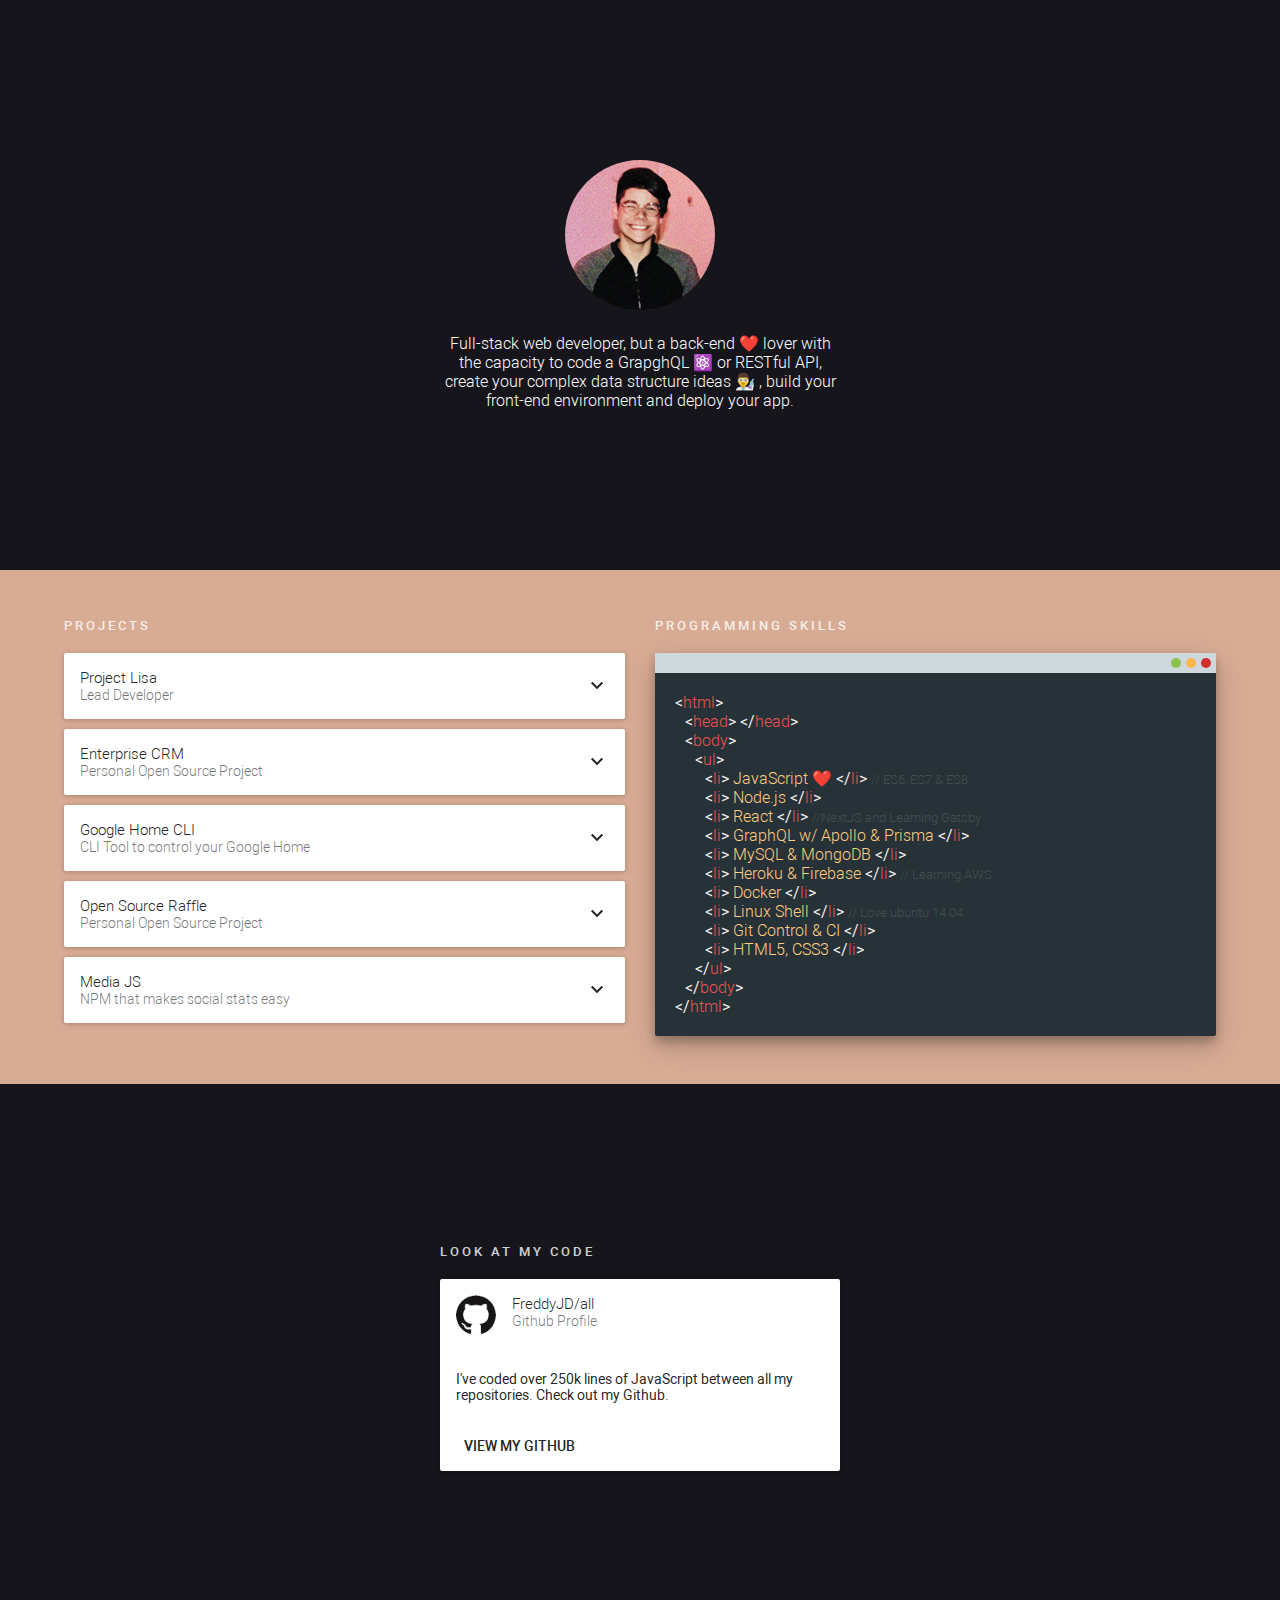
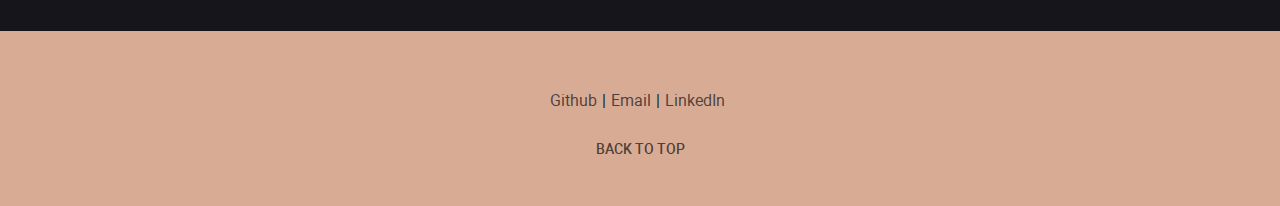
<file: index.html>
<!doctype html><html lang="en"><head><meta charset="utf-8"/><title>Freddy J. | Software Developer</title><meta name="description" content="I love JavaScript"/><meta name="viewport" content="width=device-width,initial-scale=1,maximum-scale=1,user-scalable=no"/><link rel="stylesheet" href="./bootstrap-grid.css"><link href="/static/css/main.4608dd0c.css" rel="stylesheet"></head><body><div id="root"></div><script type="text/javascript" src="/static/js/main.4d0cba67.js"></script></body></html>
</file>
<file: static/css/main.4608dd0c.css>
@font-face{font-family:Roboto;src:local("Roboto Thin"),local("Roboto-Thin"),url(/static/media/robotothin.c9496726.woff2) format("woff2"),url(/static/media/robotothin.5be0a3f7.woff) format("woff"),url(/static/media/robotothin.0faeacbe.ttf) format("truetype");font-weight:100;font-style:normal}@font-face{font-family:Roboto;src:local("Roboto Thin Italic"),local("Roboto-ThinItalic"),url(/static/media/robotothinitalic.9b557051.woff2) format("woff2"),url(/static/media/robotothinitalic.d1c3b38f.woff) format("woff"),url(/static/media/robotothinitalic.26062cce.ttf) format("truetype");font-weight:100;font-style:italic}@font-face{font-family:Roboto;src:local("Roboto Light"),local("Roboto-Light"),url(/static/media/robotolight.9d1a2bfc.woff2) format("woff2"),url(/static/media/robotolight.28c7cb3c.woff) format("woff"),url(/static/media/robotolight.ded0d357.ttf) format("truetype");font-weight:300;font-style:normal}@font-face{font-family:Roboto;src:local("Roboto Light Italic"),local("Roboto-LightItalic"),url(/static/media/robotolightitalic.9fb3969e.woff2) format("woff2"),url(/static/media/robotolightitalic.3ec9fb1d.woff) format("woff"),url(/static/media/robotolightitalic.5f7a5366.ttf) format("truetype");font-weight:300;font-style:italic}@font-face{font-family:Roboto;src:local("Roboto"),local("Roboto-Regular"),url(/static/media/roboto.1ffc52ae.woff2) format("woff2"),url(/static/media/roboto.0f7fb3f8.woff) format("woff"),url(/static/media/roboto.cf55a1d7.ttf) format("truetype");font-weight:400;font-style:normal}@font-face{font-family:Roboto;src:local("Roboto Italic"),local("Roboto-Italic"),url(/static/media/robotoitalic.5dfcc8d4.woff2) format("woff2"),url(/static/media/robotoitalic.8965fdf7.woff) format("woff"),url(/static/media/robotoitalic.3d6f1a9a.ttf) format("truetype");font-weight:400;font-style:italic}@font-face{font-family:Roboto;src:local("Roboto Medium"),local("Roboto-Medium"),url(/static/media/robotomedium.400c1454.woff2) format("woff2"),url(/static/media/robotomedium.f6be901f.woff) format("woff"),url(/static/media/robotomedium.f524bf1c.ttf) format("truetype");font-weight:500;font-style:normal}@font-face{font-family:Roboto;src:local("Roboto Medium Italic"),local("Roboto-MediumItalic"),url(/static/media/robotomediumitalic.c994b61f.woff2) format("woff2"),url(/static/media/robotomediumitalic.03125dd9.woff) format("woff"),url(/static/media/robotomediumitalic.bab6e9e2.ttf) format("truetype");font-weight:500;font-style:italic}@font-face{font-family:Roboto;src:local("Roboto Bold"),local("Roboto-Bold"),url(/static/media/robotobold.0dba604b.woff2) format("woff2"),url(/static/media/robotobold.741313d7.woff) format("woff"),url(/static/media/robotobold.1f8f574a.ttf) format("truetype");font-weight:700;font-style:normal}@font-face{font-family:Roboto;src:local("Roboto Bold Italic"),local("Roboto-BoldItalic"),url(/static/media/robotobolditalic.95564a03.woff2) format("woff2"),url(/static/media/robotobolditalic.b08d3f31.woff) format("woff"),url(/static/media/robotobolditalic.631e3621.ttf) format("truetype");font-weight:700;font-style:italic}@font-face{font-family:Roboto;src:local("Roboto Black"),local("Roboto-Black"),url(/static/media/robotoblack.ef468579.woff2) format("woff2"),url(/static/media/robotoblack.996d4322.woff) format("woff"),url(/static/media/robotoblack.191b60e1.ttf) format("truetype");font-weight:900;font-style:normal}@font-face{font-family:Roboto;src:local("Roboto Black Italic"),local("Roboto-BlackItalic"),url(/static/media/robotoblackitalic.dc841d8b.woff2) format("woff2"),url(/static/media/robotoblackitalic.545170ad.woff) format("woff"),url(/static/media/robotoblackitalic.fb88977f.ttf) format("truetype");font-weight:900;font-style:italic}body{margin:0;padding:0;font-family:Roboto,sans-serif;color:#212121!important;overflow-x:hidden}h3{font-weight:300}h6{font-weight:500}p,span{font-weight:300}p{margin-top:20px;margin-bottom:20px}.section{padding-left:5%;padding-right:5%;position:relative}.section-container{width:100%;max-width:400px;margin-left:auto;margin-right:auto;padding-top:160px;padding-bottom:160px}.section.dark{background:#16151c}.section-container.footer-component,.section-container.header-component{padding:0}.section.colored{background:#d8ab94}p.headline{margin-top:0;text-transform:uppercase;font-weight:500;letter-spacing:3px;font-size:10pt;opacity:.8}.header-section{background:#16151c}p.text-justify{text-align:justify}p.text-center{text-align:center}.progress{height:20px;width:100%;position:fixed;z-index:200}.progress-bar{height:20px;width:0;background:#a80202;height:5px;box-shadow:0 1px 6px rgba(0,0,0,.117647),0 1px 4px rgba(0,0,0,.117647)}.browser-detect{width:100%}.introduction{text-align:center;display:inline-block}.introduction-text{margin-bottom:0;color:#fff}.timeline p.headline{margin-top:0}.timeline-entry{margin-bottom:10px}.timeline-entry:last-of-type{margin-bottom:0}.timeline-entry-chip{float:left;margin-right:5px;margin-bottom:5px;display:inline-block}.timeline-entries{display:inline-block;margin-top:20px}a,a:hover{color:#f8c77e;text-decoration:none}.nan-link,.nan-link:hover{color:#f87e7e;text-decoration:none}.programming{display:inline-block;width:100%}.programming-skill{float:left;margin-right:10px;margin-top:10px}.console-header{background:#cfd8dc;height:20px}.console-button{width:10px;height:10px;border-radius:50%;float:left;margin-left:5px}.console-buttons{float:right;margin-right:5px;margin-top:5px}.btn-1{background:#8bc34a}.btn-2{background:#ffb74d}.btn-3{background:#d32f2f}ul{list-style:none;color:#efebe9;padding-left:20px;padding-right:20px;margin-top:20px;margin-bottom:20px}.no-top-padding{margin-top:0;margin-bottom:0;padding-left:10px;padding-right:0}.html-1{color:#ef5350}.html-2{color:#ffcc80}.not-clear-text{color:hsla(0,0%,50%,.363);font-size:13px}.code-github{display:inline-block;width:100%}.teaser-img{float:left;height:100%}.github-background-img{background:rgba(22,21,28,.84);text-align:center;padding-top:10px;padding-bottom:10px}.headline{color:#fff}.footer{text-align:center;padding-top:40px;padding-bottom:40px}.link-list{padding-top:20px;padding-bottom:20px}.link-list a{color:rgba(22,21,28,.73);text-decoration:none;margin-right:5px;margin-left:5px}.link-list a:first-of-type{margin-left:0}
/*# sourceMappingURL=main.4608dd0c.css.map*/
</file>
